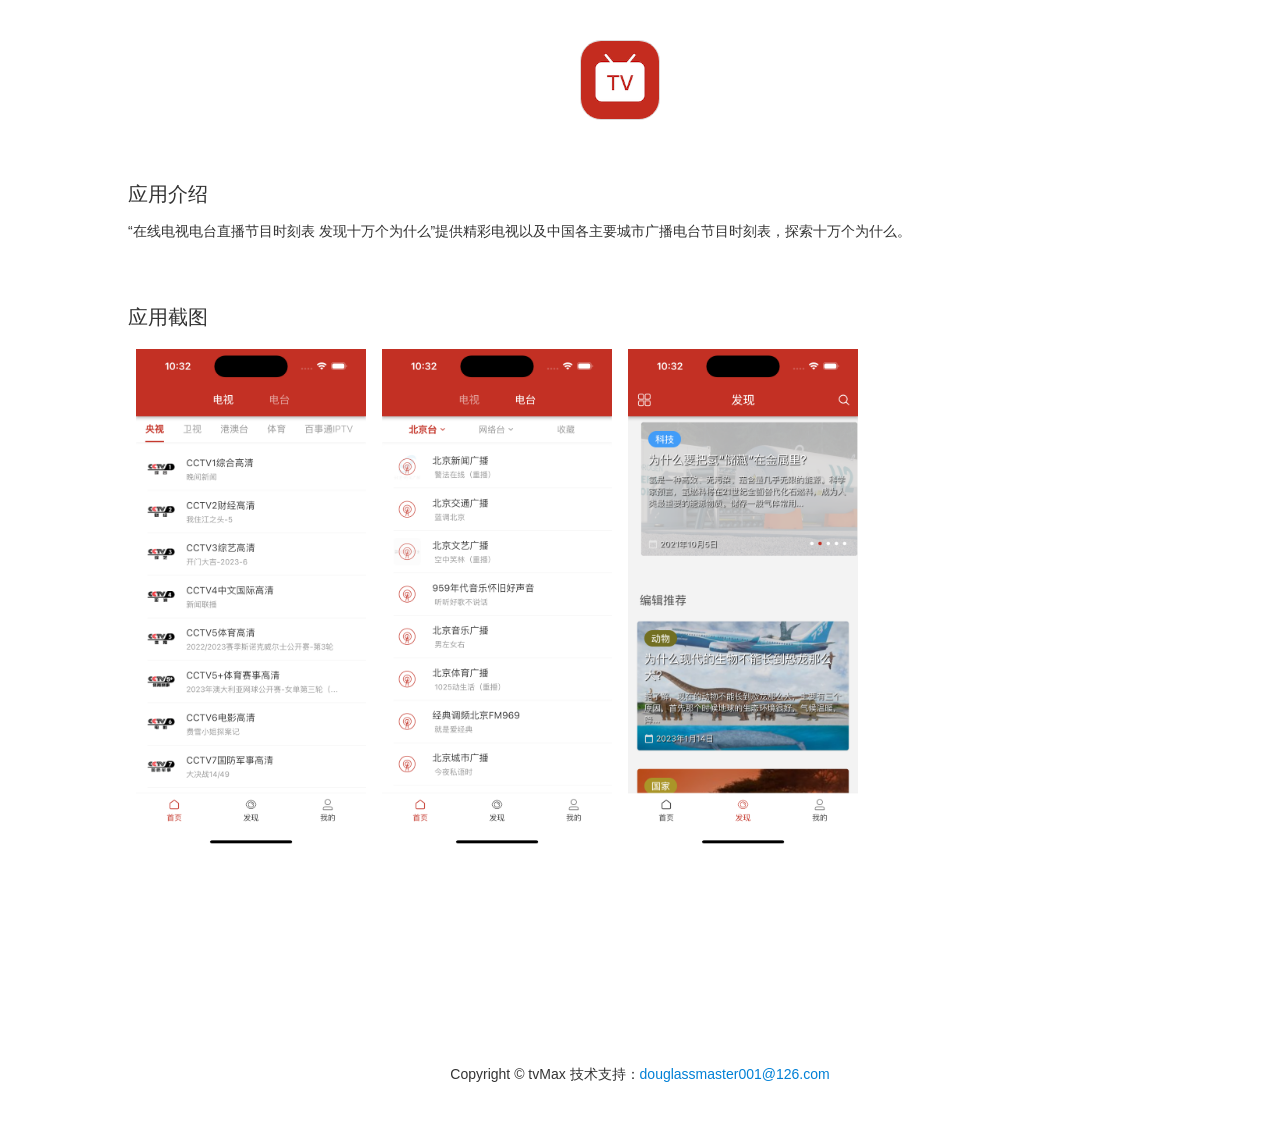
<file: support/index.html>
<!DOCTYPE html>
<html>

<head>
    <meta name="viewport" content="width=device-width, initial-scale=1, user-scalable=no" />
    <meta name="apple-mobile-web-app-capable" content="yes" />
    <meta name="apple-mobile-web-app-status-bar-style" content="black" />
    <meta name="format-detection" content="telphone=no, email=no" />
    <meta name="renderer" content="webkit">
    <meta http-equiv="X-UA-Compatible" content="IE=edge">
    <meta name="HandheldFriendly" content="true">
    <meta name="MobileOptimized" content="320">
    <meta name="screen-orientation" content="portrait">
    <meta name="x5-orientation" content="portrait">
    <meta name="full-screen" content="yes">
    <meta name="x5-fullscreen" content="true">
    <meta name="browsermode" content="application">
    <meta name="x5-page-mode" content="app">
    <meta name="msapplication-tap-highlight" content="no">
    <meta charset="utf-8">
    <link rel="stylesheet" type="text/css" href="css/bootstrap.min.css" />
    <link rel="stylesheet" type="text/css" href="css/global.css" />
    <link rel="stylesheet" type="text/css" href="css/base.css" />
    <title>在线电视电台直播节目时刻表 发现十万个为什么</title>
</head>

<body>
    <div class="banxin">
        <div class="app_logo center-block margin-bottom60" style="padding-top: 40px">
            <img src="images/icon_120x120.png" width="80" height="80" alt="" />
        </div>
        <div class="desp">
            <p style="font-size: 20px;padding-bottom: 10px;">应用介绍</p>
            <div class="dsp margin-bottom60">
                <section>
                    “在线电视电台直播节目时刻表 发现十万个为什么”提供精彩电视以及中国各主要城市广播电台节目时刻表，探索十万个为什么。
                </section>
            </div>
        </div>
        <div>
            <p style="font-size: 20px;padding-bottom: 10px;">应用截图</p>
            <div class="table-responsive">
                <table class="table">
                    <tbody>
                        <tr>
                            <td>
                                <div style="">
                                    <img src="images/screen1.png">
                                </div>
                            </td>
                            <td>
                                <div style="">
                                    <img src="images/screen2.png">
                                </div>
                            </td>
                            <td>
                                <div style="">
                                    <img src="images/screen3.png">
                                </div>
                            </td>
                            <td></td>
                            <td></td>
                        </tr>
                    </tbody>
                </table>
            </div>
        </div>
    </div>
    <div>
    <div class="footer" style="text-align: center;background: #fff;">
        Copyright © tvMax 技术支持：<a href="mailto:coldstone1900@gmail.com" style="color:rgb(0, 128, 214);">douglassmaster001@126.com</a>
    </div><!--/row-fluid-->
    <div  style="height:40px;">
    </div>
    </div>
    <div class="wxtip" id="JweixinTip">
        <span class="wxtip-icon"></span>
        <p class="wxtip-txt">Click on the upper right corner
            <br>Choose to open in other browsers</p>
    </div>
    <script type="text/javascript" src="js/jquery-1.11.1.min.js"></script>
    <script type="text/javascript" src="js/bootstrap.min.js"></script>
    <script type="text/javascript" src="http://www.bmob.cn/themes/2016-3/static/js/frontend/websitebase.js"></script>
    <script type="text/javascript">
    function fun(a) {
        a.onclick = function(e) {
            var ua = navigator.userAgent.toLowerCase();
            if (ua.match(/MicroMessenger/i) == "micromessenger") {
                window.event ? window.event.returnValue = false : e.preventDefault();
                document.getElementById('JweixinTip').style.display = 'block';
                document.getElementById('JweixinTip').onclick = function() {
                    this.style.display = 'none';
                }
                return true;
            } else {

            }
        }
    }
    if (document.getElementById("wx_btn1")) {
        fun(document.getElementById("wx_btn1"));
    }
    if (document.getElementById("wx_btn2")) {
        fun(document.getElementById("wx_btn2"));
    }

    var _bdhmProtocol = (("https:" == document.location.protocol) ? " https://" : " http://");
    document.write(unescape("%3Cscript src='" + _bdhmProtocol + "hm.baidu.com/h.js%3F8bd127f03a0fb66b134fe06b676f0dfc' type='text/javascript'%3E%3C/script%3E"));
    var _bdhmProtocol = (("https:" == document.location.protocol) ? " https://" : " http://");
    document.write(unescape("%3Cscript src='" + _bdhmProtocol + "hm.baidu.com/h.js%3Fb38f059c148ad1aa4d0fc03a170a5561' type='text/javascript'%3E%3C/script%3E"));
    </script>
</body>

</html>
</file>
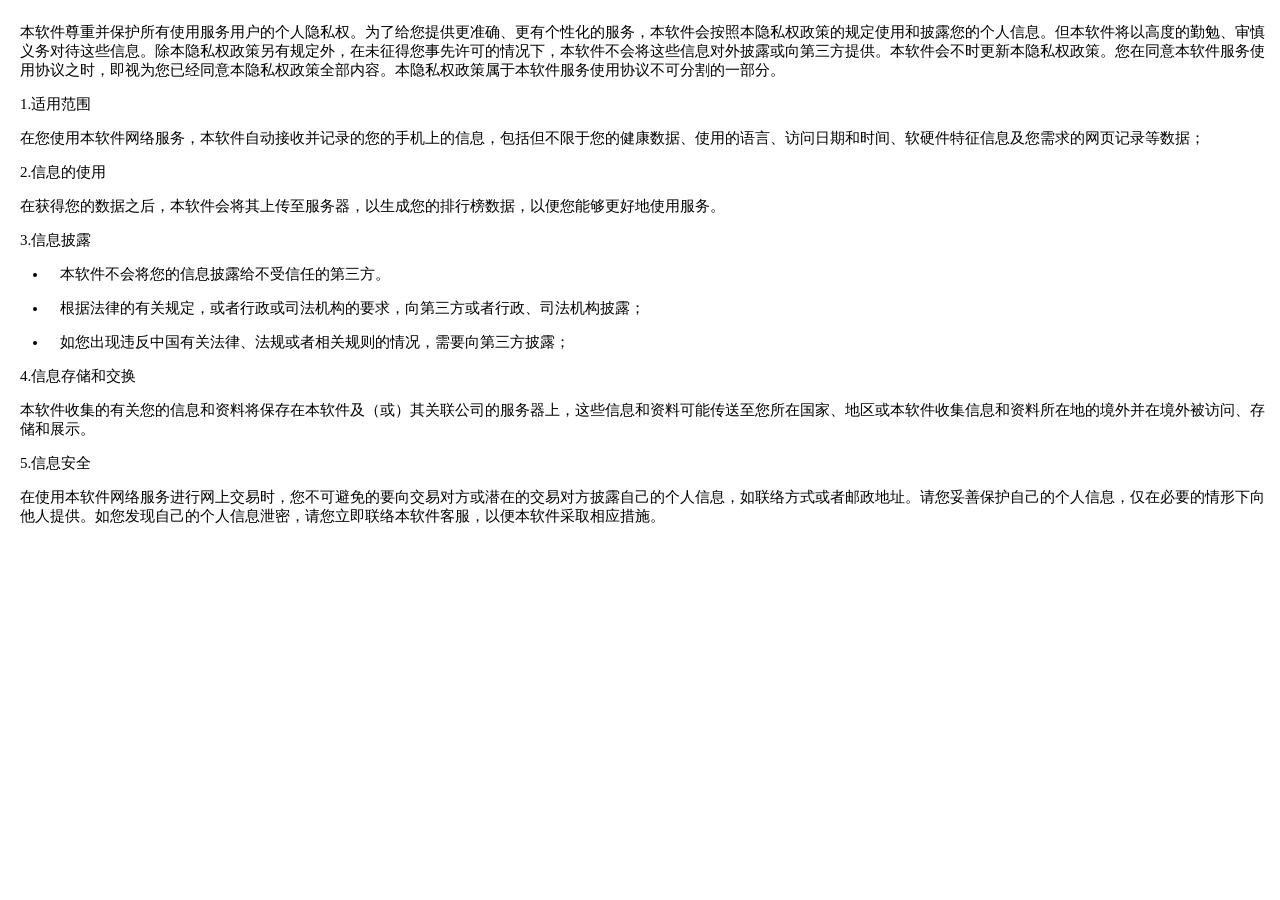
<file: privacypolicy.html>
<!DOCTYPE html>
<html lang=zh-CN data-vue-meta-server-rendered>

<head>
  <meta charset=utf-8>
  <meta http-equiv=X-UA-Compatible content="IE=edge,chrome=1">
  <meta name=viewport content="width=device-width,initial-scale=1,user-scalable=no,viewport-fit=cover">
  <style>
    body {
      font-size: 15px;
    }
    p {
      padding-left: 12px;
    }

    a,
    button,
    input {
      margin: 1rem 1.5rem;
    }

    img {
      width: 0;
      height: 0;
    }

    #juejin {
      overflow-x: hidden;
    }
  </style>
  <meta data-vue-meta="true" data-vmid="keywords" name="keywords" content="每日热读" />
  <meta data-vue-meta="true" data-vmid="description" name="description" content="本软件尊重并保护所有使用服务用户的个人隐私权。为了给您提供更准确、更有个性化的服务，本软件会按照本隐私权政策的规定使用和披露您的个人信息。但本软件将以高度的勤勉、审慎义务对待这些信息。除本隐私权政策另有规定外，在未征得您事先许可的情况下，本软件不会将这些信息对" />
  <title data-vue-meta="true">在线电视电台直播节目时刻表 隐私政策</title>
</head>

<body>
  <div id="juejin" data-server-rendered="true" data-v-514f306c>
    <!---->
    <div class="view-container" data-v-70cd7a60 data-v-5fb28c70 data-v-514f306c>
      <main class="container main-container" style="max-width:;" data-v-70cd7a60>
        <div class="view column-view" data-v-70cd7a60 data-v-5fb28c70>
          <div class="main-area article-area shadow" data-v-70cd7a60 data-v-5fb28c70>
            <article itemscope="itemscope" itemtype="http://schema.org/Article" class="article" data-v-5fb28c70>
              <div data-id="5bc05485f265da0a8e6da94d" itemprop="articleBody" class="article-content" data-v-5fb28c70>
                <p>本软件尊重并保护所有使用服务用户的个人隐私权。为了给您提供更准确、更有个性化的服务，本软件会按照本隐私权政策的规定使用和披露您的个人信息。但本软件将以高度的勤勉、审慎义务对待这些信息。除本隐私权政策另有规定外，在未征得您事先许可的情况下，本软件不会将这些信息对外披露或向第三方提供。本软件会不时更新本隐私权政策。您在同意本软件服务使用协议之时，即视为您已经同意本隐私权政策全部内容。本隐私权政策属于本软件服务使用协议不可分割的一部分。</p>
                <p>1.适用范围</p>
                <p>在您使用本软件网络服务，本软件自动接收并记录的您的手机上的信息，包括但不限于您的健康数据、使用的语言、访问日期和时间、软硬件特征信息及您需求的网页记录等数据；</p>
                <p>2.信息的使用</p>
                <p>在获得您的数据之后，本软件会将其上传至服务器，以生成您的排行榜数据，以便您能够更好地使用服务。</p>
                <p>3.信息披露</p>
                <ul>
                  <li>
                    <p>本软件不会将您的信息披露给不受信任的第三方。</p>
                  </li>
                  <li>
                    <p>根据法律的有关规定，或者行政或司法机构的要求，向第三方或者行政、司法机构披露；</p>
                  </li>
                  <li>
                    <p>如您出现违反中国有关法律、法规或者相关规则的情况，需要向第三方披露；</p>
                  </li>
                </ul>
                <p>4.信息存储和交换</p>
                <p>本软件收集的有关您的信息和资料将保存在本软件及（或）其关联公司的服务器上，这些信息和资料可能传送至您所在国家、地区或本软件收集信息和资料所在地的境外并在境外被访问、存储和展示。</p>
                <p>5.信息安全</p>
                <p>在使用本软件网络服务进行网上交易时，您不可避免的要向交易对方或潜在的交易对方披露自己的个人信息，如联络方式或者邮政地址。请您妥善保护自己的个人信息，仅在必要的情形下向他人提供。如您发现自己的个人信息泄密，请您立即联络本软件客服，以便本软件采取相应措施。</p>
              </div>
            </article>
            <!---->
            <!---->
          </div>
          <!---->
          <!---->

        </div>
      </main>
    </div>
    <!---->
  </div>
</body>

</html>
</file>
<file: support/css/global.css>
@charset "utf-8";
/* 禁用iPhone中Safari的字号自动调整 */
html {
  -webkit-text-size-adjust: 100%;
  -ms-text-size-adjust: 100%;
}
/* 去除iPhone中默认的input样式 */
input[type="submit"],
input[type="reset"],
input[type="button"],
input ,textarea{
 
  resize: none;
}
/* 取消链接高亮  */
body,
div,
ul,
li,
ol,
h1,
h2,
h3,
h4,
h5,
h6,
input,
textarea,
select,
p,
dl,
dt,
dd,
a,
img,
button,
form,
table,
th,
tr,
td,
tbody,
article,
aside,
details,
figcaption,
figure,
footer,
header,
hgroup,
menu,
nav,
section {
  -webkit-tap-highlight-color: rgba(0, 0, 0, 0);
}
/* 设置HTML5元素为块 */
article,
aside,
details,
figcaption,
figure,
footer,
header,
hgroup,
menu,
nav,
section {
  display: block;
}
/* 图片自适应 */
img {
  height: auto;
  width: auto\9;
  /* ie8 */
  -ms-interpolation-mode: bicubic;
  vertical-align:middle;
  /*为了照顾ie图片缩放失真*/
}
/* 初始化 */
body,
div,
ul,
li,
ol,
h1,
h2,
h3,
h4,
h5,
h6,
input,
textarea,
p,
dl,
dt,
dd,
a,
img,
button,
form,
table,
th,
tr,
td,
tbody,
article,
aside,
details,
figcaption,
figure,
footer,
header,
hgroup,
menu,
nav,
section,b{
  margin: 0;
  padding: 0;
  border:none;
}
b{display:inline;}
em,
i {
  font-style: normal;
}

a:hover {
  color:#3593ff;
  text-decoration: none;
}
ul,
ol {
  list-style: none;
}
h1,
h2,
h3,
h4,
h5,
h6 {
  font-size: 100%;
  font-family:"宋体",Arial;
}
img {
  border:0 none;
}
select, textarea, input[type="text"], input[type="password"], input[type="datetime"], input[type="datetime-local"], input[type="date"], input[type="month"], input[type="time"], input[type="week"], input[type="number"], input[type="email"], input[type="url"], input[type="search"], input[type="tel"], input[type="color"], .uneditable-input, .label, .dropdown-menu, .well, .progress, .table-bordered, .alert{ border-radius:0px!important;}
.btn, textarea, input[type="text"], input[type="password"], input[type="datetime"], input[type="datetime-local"], input[type="date"], input[type="month"], input[type="time"], input[type="week"], input[type="number"], input[type="email"], input[type="url"], input[type="search"], input[type="tel"], input[type="color"], .uneditable-input,select{ box-shadow:none!important;}
</file>
<file: support/css/base.css>
body {
  color: #333;
}
a {
  color: #333;
}
.margin-bottom60 {
  margin-bottom: 60px!important;
}
.banxin {
  max-width: 1070px;
  margin: 0 auto;
  width: 80%;
}
.header {
  height: 70px;
  width: 100%;
  background: #·f6f6f6;
  border-bottom: 1px solid #dadada;
}
.header .container > * {
  height: 70px;
  line-height: 70px;
}
.header h1 {
  font-family: "微软雅黑";
  font-size: 22px;
}
.app_logo {
  display: block;
  margin: 0 auto;
  width: 120px;
}
.app_logo img {
  border: 1px solid #dadada;
  border-radius: 21px;
}
.models {
  width: 382px;
  margin: 0 auto;
  overflow: hidden;
}
.models img {
  min-width: 180px;
  max-width: 180px;
}
.models .col-xs-6 {
  padding: 0;
}
h2 {
  font-size: 26px;
  margin-bottom: 26px;
  font-family: "微软雅黑";
}
h3 {
  line-height: 24px;
}
.dsp section {
  line-height: 24px;
  margin-bottom: 18px;
}
.table-responsive {
  border: none;
  overflow: auto;
}
.table {
  margin-bottom: 0;
}
.table td {
  width:230px!important;
  overflow: hidden;
}
.table td>div{width:230px!important;
  overflow: hidden;}
.table > tbody > tr > td,
.table > tbody > tr > th,
.table > tfoot > tr > td,
.table > tfoot > tr > th,
.table > thead > tr > td,
.table > thead > tr > th {
  border: 0 none;
}
.table td img {
  width: 230px;
}
.footer {
  height: 60px;
  line-height: 60px;
  background: #ebebeb;
  margin-top: 188px;
}
.footer a {
  color: #0f7fff;
}
@media screen and (max-width: 448px) {
  .models {
    width: 180px;
  }
  .models .col-xs-6 {
    width: 100%!important;
  }
  .models img:last-of-type {
    margin-top: 20px;
  }
}
.cool-content {
  background: #ebebeb;
  padding-top: 4px;
  overflow: visible;
  height: 482px;
}
.cool-content-left {
  width: 50%;
  position: relative;
  float: left;
  height: 482px;
}
.app-detail {
  width: 120px;
}
.cool-content-left img {
  float: right;
}
.app-detail {
  text-align: center;
  color: #fff;
  position: absolute;
  right: 114px;
  top: 157px;
  width: 120px;
}
.app-detail img {
  margin-bottom: 30px;
}
.app-detail h1 {
  font-size: 26px;
  font-family: "微软雅黑";
  margin-bottom: 18px;
}
.app-detail p {
  font-size: 12px;
  line-height: 18px;
  font-family: "宋体";
}
.cool-content-right {
  width: 50%;
  float: right;
  padding-top: 122px;
  padding-left: 86px;
}
.cool-content-right > div {
  width: 180px;
  text-align: center;
}
.cool-content-right img {
  display: block;
  margin: 0 auto;
  margin-bottom: 17px;
}
.cool-content-right .btn_group {
  margin-bottom: 47px;
}
.qr-content img {
  margin-bottom: 14px;
}
@media screen and (max-width: 900px) {
  .cool-content {
    height: auto;
    overflow: hidden;
  }
  .cool-content-left > img {
    display: none;
  }
  .cool-content-left {
    height: auto;
    padding-top: 30px;
  }
  .app-detail {
    position: relative;
    top: 0;
    right: 0;
    margin: 0 auto;
    color: #333;
  }
  .cool-content-left,
  .cool-content-right {
    width: 100%;
  }
  .cool-content-right {
    padding-left: 0;
    padding-top: 30px;
    padding-bottom: 30px;
  }
  .cool-content-right > div {
    margin: 0 auto;
  }
}

.table .heng{width: 407px!important;}
.table .heng>div,.table .heng img{width: 407px!important;}
.wxtip {
    background: rgba(0,0,0,0.8);
    text-align: center;
    position: fixed;
    left: 0;
    top: 0;
    width: 100%;
    height: 100%;
    z-index: 998;
    display: none;
}
.wxtip-icon {
    width: 52px;
    height: 67px;
    background: url("../images/weixin-tip_2.png") no-repeat;
    display: block;
    position: absolute;
    right: 30px;
    top: 20px;
}
.wxtip-txt {
    padding-top: 107px;
    color: #fff;
    font-size: 16px;
    line-height: 1.5;
}
/*# sourceMappingURL=base.css.map */
</file>
